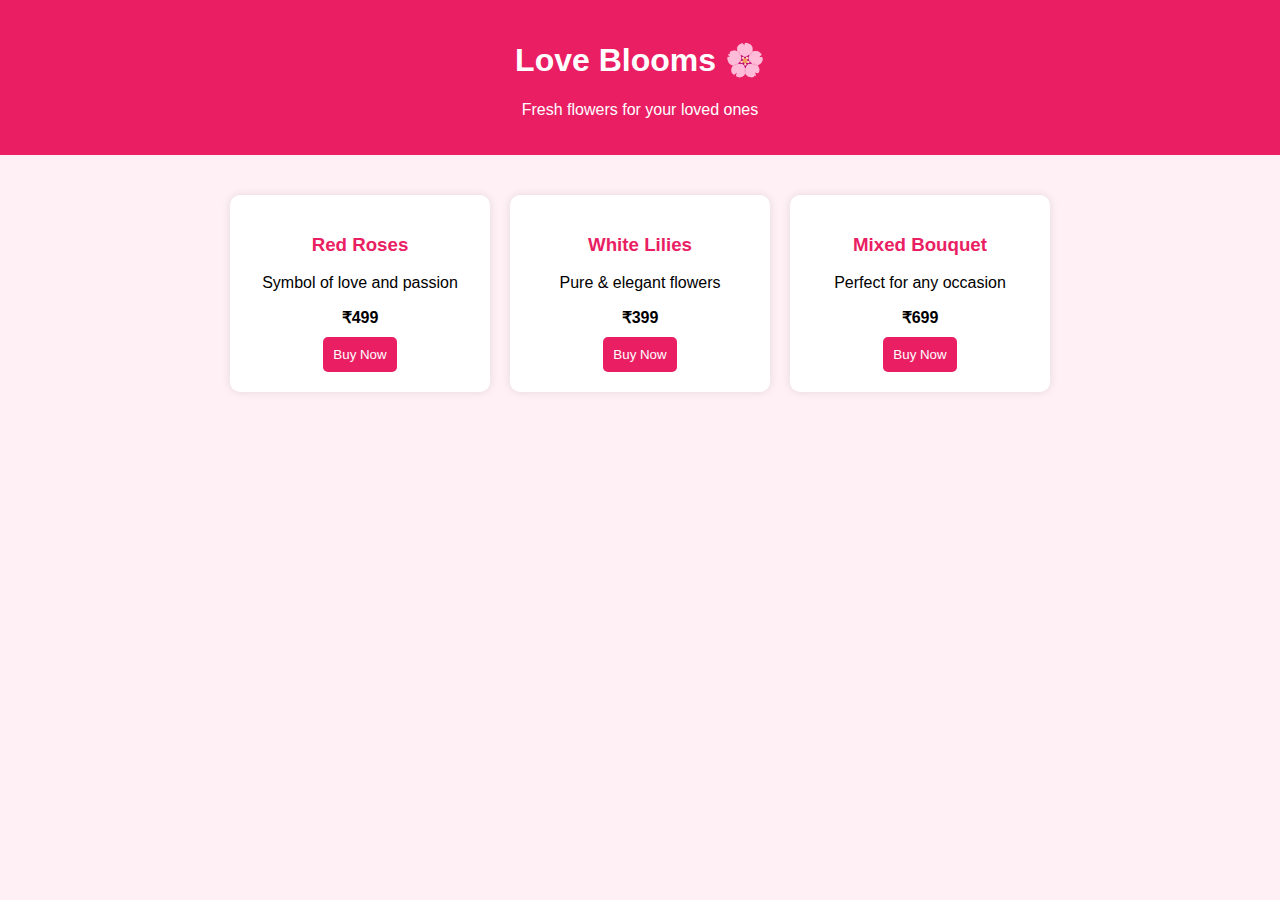
<file: Frontend/src/index.html>
<!DOCTYPE html>
<html lang="en">
<head>
  <meta charset="UTF-8" />
  <title>Love Blooms 🌸</title>
  <link rel="stylesheet" href="style.css">
</head>
<body>

  <header>
    <h1>Love Blooms 🌸</h1>
    <p>Fresh flowers for your loved ones</p>
  </header>

  <section class="products">
    <div class="card">
      <h3>Red Roses</h3>
      <p>Symbol of love and passion</p>
      <span>₹499</span>
      <button onclick="buyNow('Red Roses')">Buy Now</button>
    </div>

    <div class="card">
      <h3>White Lilies</h3>
      <p>Pure & elegant flowers</p>
      <span>₹399</span>
      <button onclick="buyNow('White Lilies')">Buy Now</button>
    </div>

    <div class="card">
      <h3>Mixed Bouquet</h3>
      <p>Perfect for any occasion</p>
      <span>₹699</span>
      <button onclick="buyNow('Mixed Bouquet')">Buy Now</button>
    </div>
  </section>

  <script src="script.js"></script>
</body>
</html>
</file>
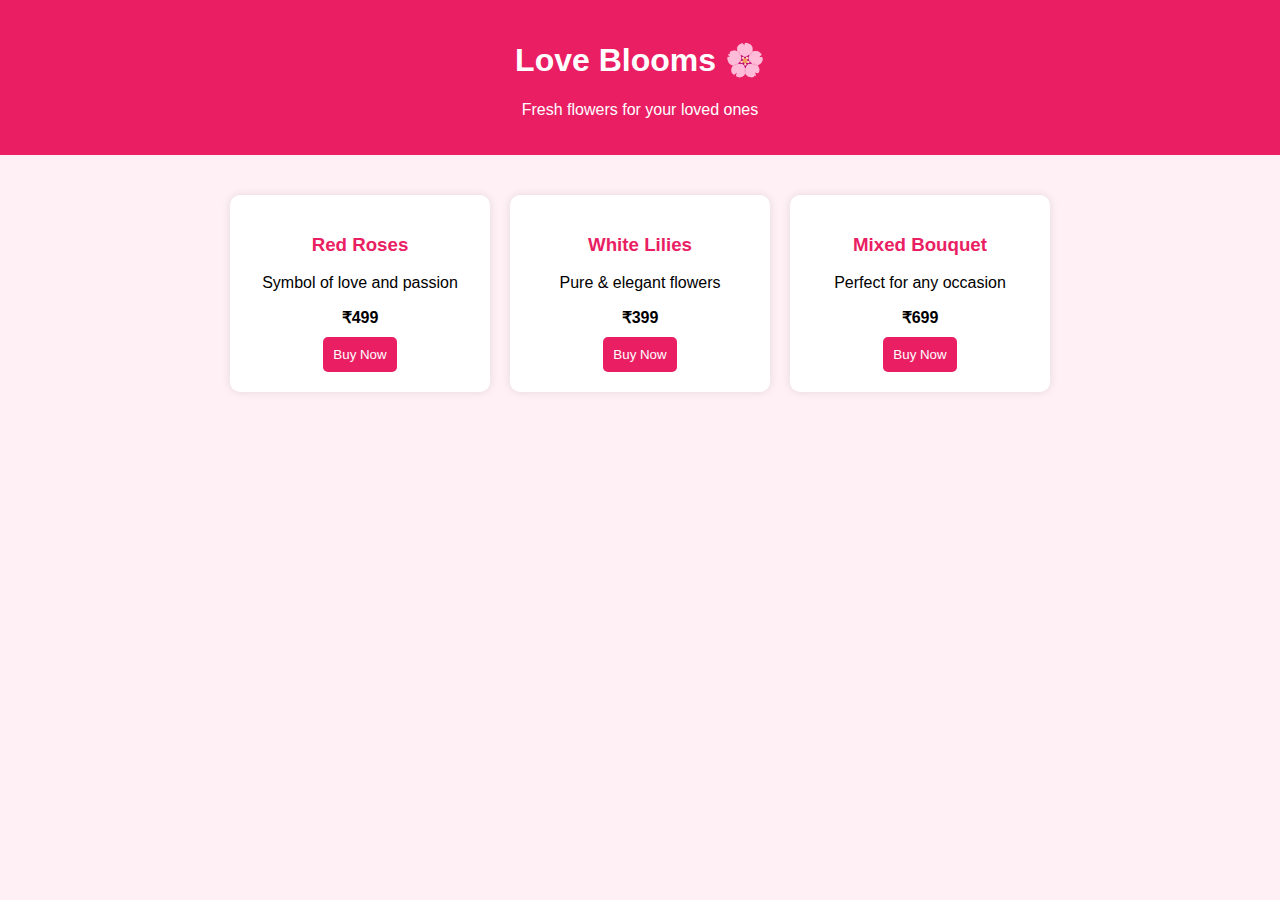
<file: 3-tire-end-to-end/Frontend/src/index.html>
<!DOCTYPE html>
<html lang="en">
<head>
  <meta charset="UTF-8" />
  <title>Love Blooms 🌸</title>
  <link rel="stylesheet" href="style.css">
</head>
<body>

  <header>
    <h1>Love Blooms 🌸</h1>
    <p>Fresh flowers for your loved ones</p>
  </header>

  <section class="products">
    <div class="card">
      <h3>Red Roses</h3>
      <p>Symbol of love and passion</p>
      <span>₹499</span>
      <button onclick="buyNow('Red Roses')">Buy Now</button>
    </div>

    <div class="card">
      <h3>White Lilies</h3>
      <p>Pure & elegant flowers</p>
      <span>₹399</span>
      <button onclick="buyNow('White Lilies')">Buy Now</button>
    </div>

    <div class="card">
      <h3>Mixed Bouquet</h3>
      <p>Perfect for any occasion</p>
      <span>₹699</span>
      <button onclick="buyNow('Mixed Bouquet')">Buy Now</button>
    </div>
  </section>

  <script src="script.js"></script>
</body>
</html>
</file>
<file: Frontend/src/style.css>
body {
  font-family: Arial, sans-serif;
  margin: 0;
  background: #fff0f5;
}

header {
  background: #e91e63;
  color: white;
  padding: 20px;
  text-align: center;
}

.products {
  display: flex;
  justify-content: center;
  gap: 20px;
  padding: 40px;
}

.card {
  background: white;
  padding: 20px;
  width: 220px;
  border-radius: 10px;
  box-shadow: 0 0 10px rgba(0,0,0,0.1);
  text-align: center;
}

.card h3 {
  color: #e91e63;
}

.card span {
  display: block;
  margin: 10px 0;
  font-weight: bold;
}

button {
  background: #e91e63;
  color: white;
  border: none;
  padding: 10px;
  border-radius: 5px;
  cursor: pointer;
}

button:hover {
  background: #c2185b;
}
</file>
<file: 3-tire-end-to-end/Frontend/src/style.css>
body {
  font-family: Arial, sans-serif;
  margin: 0;
  background: #fff0f5;
}

header {
  background: #e91e63;
  color: white;
  padding: 20px;
  text-align: center;
}

.products {
  display: flex;
  justify-content: center;
  gap: 20px;
  padding: 40px;
}

.card {
  background: white;
  padding: 20px;
  width: 220px;
  border-radius: 10px;
  box-shadow: 0 0 10px rgba(0,0,0,0.1);
  text-align: center;
}

.card h3 {
  color: #e91e63;
}

.card span {
  display: block;
  margin: 10px 0;
  font-weight: bold;
}

button {
  background: #e91e63;
  color: white;
  border: none;
  padding: 10px;
  border-radius: 5px;
  cursor: pointer;
}

button:hover {
  background: #c2185b;
}
</file>
